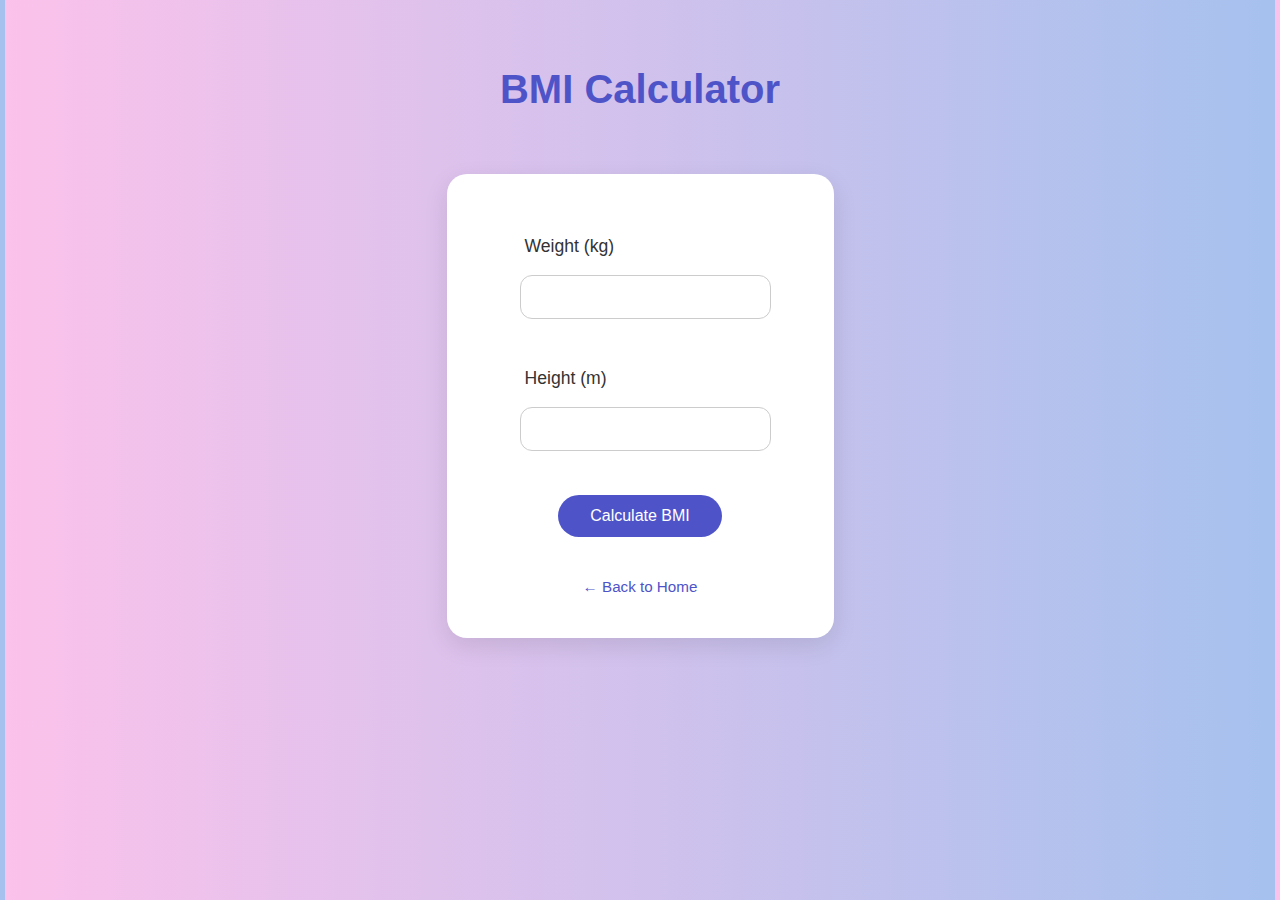
<file: templates/bmi_calculator.html>
<!DOCTYPE html>
<html lang="en">
<head>
    <meta charset="UTF-8">
    <meta name="viewport" content="width=device-width, initial-scale=1.0">
    <title>BMI Calculator</title>

    <style>
        * {
            margin: 5px;
            padding: 5px;
            box-sizing: border-box;
            font-family: 'Segoe UI', Tahoma, Geneva, Verdana, sans-serif;
        }

        body {
            background: linear-gradient(to right, #fbc2eb, #a6c1ee);
            color: #333;
            padding: 2rem;
            display: flex;
            flex-direction: column;
            align-items: center;
        }
        .header h1 {
            font-size: 2.5rem;
            font-weight: 600;
            color: #4e54c8;
        }

        /* Main container */
        .main-container {
            flex: 1;
            display: flex;
            align-items: center;
            justify-content: center;
            padding: 2rem;
        }

        .form-section {
            background-color: #ffffff;
            padding: 2rem 3rem;
            border-radius: 20px;
            box-shadow: 0 8px 24px rgba(0,0,0,0.1);
            max-width: 400px;
            width: 100%;
        }

        /* Form Styles */
        .bmi-form .input-group {
            margin-bottom: 1.5rem;
        }

        .bmi-form label {
            display: block;
            font-size: 1.1rem;
            margin-bottom: 0.5rem;
            font-weight: 500;
        }

        .bmi-form input {
            width: 100%;
            padding: 0.75rem 1rem;
            font-size: 1rem;
            border: 1px solid #ccc;
            border-radius: 12px;
            transition: 0.3s ease;
        }

        .bmi-form input:focus {
            border-color: #4e54c8;
            outline: none;
            box-shadow: 0 0 5px rgba(78, 84, 200, 0.3);
        }

        .button-group {
            text-align: center;
            margin-top: 1.5rem;
        }

        .button-group button {
            background-color: #4e54c8;
            color: white;
            border: none;
            padding: 0.75rem 2rem;
            font-size: 1rem;
            border-radius: 50px;
            cursor: pointer;
            transition: background 0.3s ease;
        }

        .button-group button:hover {
            background-color: #3d41a1;
        }

        /* Navigation */
        .navigation {
            text-align: center;
            margin-top: 1rem;
        }

        .nav-link {
            text-decoration: none;
            color: #4e54c8;
            font-weight: 500;
            font-size: 0.95rem;
        }

        .nav-link:hover {
            text-decoration: underline;
        }
    </style>
</head>
<body>
    <header class="header">
        <h1>BMI Calculator</h1>
    </header>

    <main class="main-container">
        <section class="form-section">
            <form action="/calculate_bmi" method="post" class="bmi-form">
                <div class="input-group">
                    <label for="weight">Weight (kg)</label>
                    <input type="number" step="0.1" name="weight" id="weight" required>
                </div>

                <div class="input-group">
                    <label for="height">Height (m)</label>
                    <input type="number" step="0.01" name="height" id="height" required>
                </div>

                <div class="button-group">
                    <button type="submit">Calculate BMI</button>
                </div>
            </form>

            <div class="navigation">
                <a href="{{ url_for('home') }}" class="nav-link">← Back to Home</a>
            </div>
        </section>
    </main>
</body>
</html>
</file>
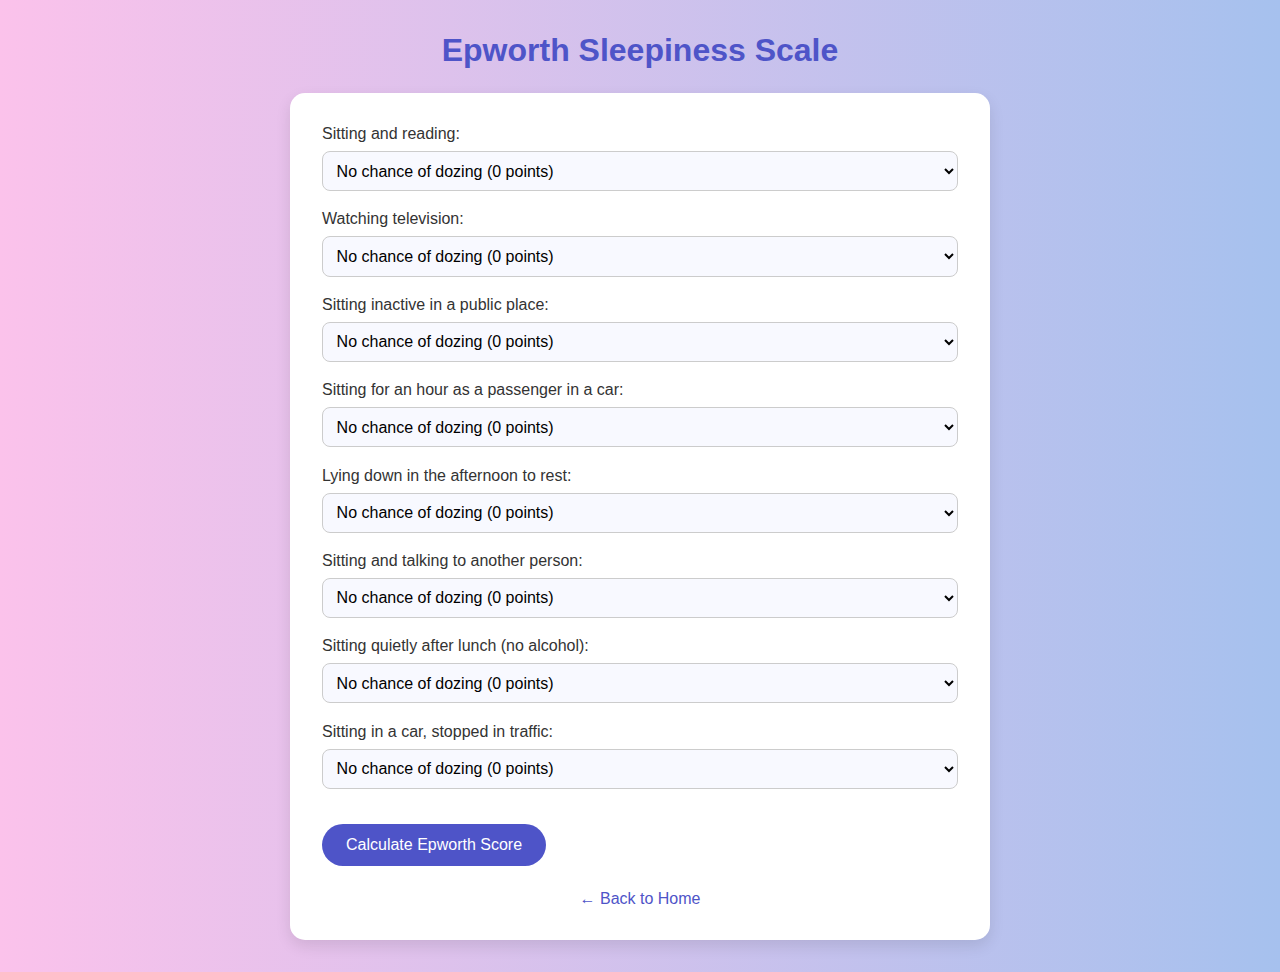
<file: templates/epworth_score.html>
<!DOCTYPE html>
<html lang="en">
<head>
    <meta charset="UTF-8">
    <meta name="viewport" content="width=device-width, initial-scale=1.0">
    <title>Epworth Score Calculation</title>
    <style>
        * {
            margin: 0;
            padding: 0;
            box-sizing: border-box;
            font-family: 'Segoe UI', Tahoma, Geneva, Verdana, sans-serif;
        }

        body {
            background: linear-gradient(to right, #fbc2eb, #a6c1ee);
            color: #333;
            padding: 2rem;
            display: flex;
            flex-direction: column;
            align-items: center;
        }

        .header h1 {
            font-size: 2rem;
            margin-bottom: 1.5rem;
            color: #4e54c8;
        }

        .container {
            width: 100%;
            max-width: 700px;
            background-color: #fff;
            padding: 2rem;
            border-radius: 15px;
            box-shadow: 0 6px 15px rgba(0, 0, 0, 0.1);
        }

        .form-container {
            width: 100%;
        }

        .form-group {
            margin-bottom: 1.2rem;
        }

        label {
            display: block;
            margin-bottom: 0.5rem;
            font-weight: 500;
            color: #333;
        }

        select {
            width: 100%;
            padding: 0.6rem;
            border-radius: 8px;
            border: 1px solid #ccc;
            font-size: 1rem;
            background-color: #f8f9ff;
            transition: 0.3s ease;
        }

        select:focus {
            border-color: #4e54c8;
            outline: none;
            box-shadow: 0 0 6px rgba(78, 84, 200, 0.3);
        }

        button[type="submit"] {
            background-color: #4e54c8;
            color: white;
            border: none;
            padding: 0.75rem 1.5rem;
            font-size: 1rem;
            border-radius: 50px;
            cursor: pointer;
            transition: background 0.3s ease;
            margin-top: 1rem;
        }

        button[type="submit"]:hover {
            background-color: #3d41a1;
        }

        .nav-links {
            margin-top: 1.5rem;
            text-align: center;
        }

        .nav-links a {
            color: #4e54c8;
            text-decoration: none;
            font-weight: 500;
        }

        .nav-links a:hover {
            text-decoration: underline;
        }
    </style>
</head>
<body>
    <div class="header">
        <h1>Epworth Sleepiness Scale</h1>
    </div>
    
    <div class="container">
        <div class="form-container">
            <form action="/calculate_epworth" method="post">
                <div class="form-group">
                    <label for="epworth_1">Sitting and reading:</label>
                    <select name="epworth_1" required>
                        <option value="0">No chance of dozing (0 points)</option>
                        <option value="1">Slight chance of dozing (1 point)</option>
                        <option value="2">Moderate chance of dozing (2 points)</option>
                        <option value="3">High chance of dozing (3 points)</option>
                    </select>
                </div>

                <div class="form-group">
                    <label for="epworth_2">Watching television:</label>
                    <select name="epworth_2" required>
                        <option value="0">No chance of dozing (0 points)</option>
                        <option value="1">Slight chance of dozing (1 point)</option>
                        <option value="2">Moderate chance of dozing (2 points)</option>
                        <option value="3">High chance of dozing (3 points)</option>
                    </select>
                </div>

                <div class="form-group">
                    <label for="epworth_3">Sitting inactive in a public place:</label>
                    <select name="epworth_3" required>
                        <option value="0">No chance of dozing (0 points)</option>
                        <option value="1">Slight chance of dozing (1 point)</option>
                        <option value="2">Moderate chance of dozing (2 points)</option>
                        <option value="3">High chance of dozing (3 points)</option>
                    </select>
                </div>

                <div class="form-group">
                    <label for="epworth_4">Sitting for an hour as a passenger in a car:</label>
                    <select name="epworth_4" required>
                        <option value="0">No chance of dozing (0 points)</option>
                        <option value="1">Slight chance of dozing (1 point)</option>
                        <option value="2">Moderate chance of dozing (2 points)</option>
                        <option value="3">High chance of dozing (3 points)</option>
                    </select>
                </div>

                <div class="form-group">
                    <label for="epworth_5">Lying down in the afternoon to rest:</label>
                    <select name="epworth_5" required>
                        <option value="0">No chance of dozing (0 points)</option>
                        <option value="1">Slight chance of dozing (1 point)</option>
                        <option value="2">Moderate chance of dozing (2 points)</option>
                        <option value="3">High chance of dozing (3 points)</option>
                    </select>
                </div>

                <div class="form-group">
                    <label for="epworth_6">Sitting and talking to another person:</label>
                    <select name="epworth_6" required>
                        <option value="0">No chance of dozing (0 points)</option>
                        <option value="1">Slight chance of dozing (1 point)</option>
                        <option value="2">Moderate chance of dozing (2 points)</option>
                        <option value="3">High chance of dozing (3 points)</option>
                    </select>
                </div>

                <div class="form-group">
                    <label for="epworth_7">Sitting quietly after lunch (no alcohol):</label>
                    <select name="epworth_7" required>
                        <option value="0">No chance of dozing (0 points)</option>
                        <option value="1">Slight chance of dozing (1 point)</option>
                        <option value="2">Moderate chance of dozing (2 points)</option>
                        <option value="3">High chance of dozing (3 points)</option>
                    </select>
                </div>

                <div class="form-group">
                    <label for="epworth_8">Sitting in a car, stopped in traffic:</label>
                    <select name="epworth_8" required>
                        <option value="0">No chance of dozing (0 points)</option>
                        <option value="1">Slight chance of dozing (1 point)</option>
                        <option value="2">Moderate chance of dozing (2 points)</option>
                        <option value="3">High chance of dozing (3 points)</option>
                    </select>
                </div>

                <button type="submit">Calculate Epworth Score</button>
            </form>
            
            <div class="nav-links">
                <p><a href="{{ url_for('home') }}">← Back to Home</a></p>
            </div>
        </div>
    </div>
</body>
</html>
</file>
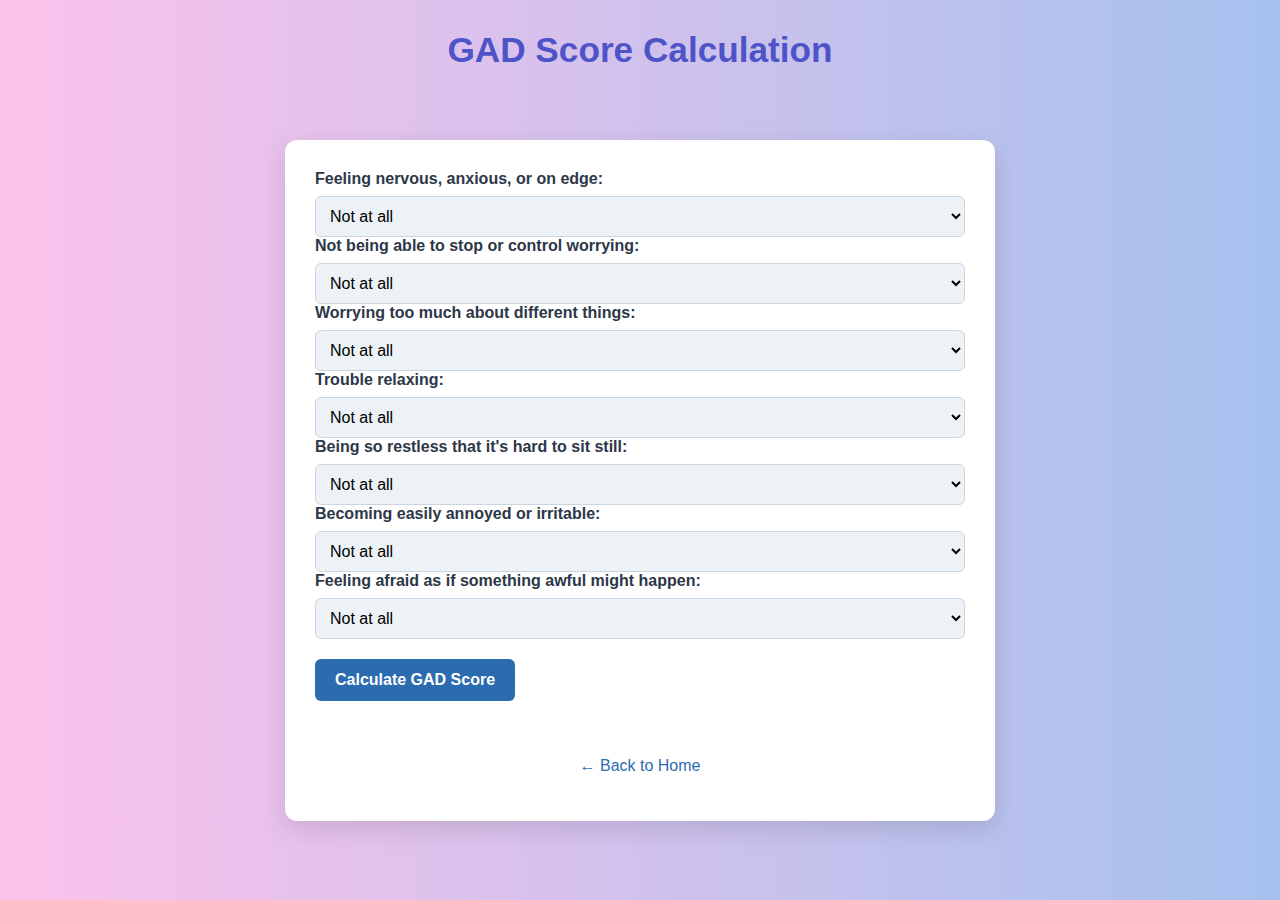
<file: templates/gad_score.html>
<!DOCTYPE html>
<html lang="en">
<head>
    <meta charset="UTF-8" />
    <meta name="viewport" content="width=device-width, initial-scale=1.0"/>
    <title>GAD Score Calculation</title>
    <style>
        body {
            background: linear-gradient(to right, #fbc2eb, #a6c1ee);
            font-family: 'Segoe UI', Tahoma, Geneva, Verdana, sans-serif;
            background-color: #f0f4f8;
            margin: 0;
            padding: 0;
            display: flex;
            flex-direction: column;
            align-items: center;
        }

        .header {
            color: #4e54c8;
            padding: 30px;
            width: 100%;
            text-align: center;
            
        }

        h1 {
            margin: 0;
            font-size: 2.2rem;
        }

        .container {
            background-color: #ffffff;
            margin-top: 40px;
            padding: 30px;
            border-radius: 12px;
            box-shadow: 0 8px 24px rgba(0, 0, 0, 0.12);
            max-width: 650px;
            width: 90%;
        }

        .form-container {
            display: flex;
            flex-direction: column;
            gap: 20px;
        }

        .form-group {
            display: flex;
            flex-direction: column;
        }

        label {
            font-weight: 600;
            color: #2d3748;
            margin-bottom: 8px;
        }

        select {
            padding: 10px;
            border-radius: 6px;
            border: 1px solid #cbd5e0;
            font-size: 1rem;
            background-color: #edf2f7;
            transition: border-color 0.3s ease;
        }

        select:focus {
            outline: none;
            border-color: #3182ce;
            background-color: #e2e8f0;
        }

        button {
            margin-top: 20px;
            padding: 12px 20px;
            background-color: #2b6cb0;
            color: #ffffff;
            font-size: 1rem;
            font-weight: 600;
            border: none;
            border-radius: 6px;
            cursor: pointer;
            transition: background-color 0.3s ease;
        }

        button:hover {
            background-color: #2c5282;
        }

        .nav-links {
            margin-top: 20px;
            text-align: center;
        }

        .nav-links a {
            color: #2b6cb0;
            text-decoration: none;
            font-weight: 500;
        }

        .nav-links a:hover {
            text-decoration: underline;
        }
    </style>
</head>
<body>
    <div class="header">
        <h1>GAD Score Calculation</h1>
    </div>

    <div class="container">
        <div class="form-container">
            <form action="/calculate_gad" method="post">
                <div class="form-group">
                    <label>Feeling nervous, anxious, or on edge:</label>
                    <select name="Feeling nervous, anxious, or on edge" required>
                        <option value="Not at all">Not at all</option>
                        <option value="Several days">Several days</option>
                        <option value="More than half the days">More than half the days</option>
                        <option value="Nearly every day">Nearly every day</option>
                    </select>
                </div>

                <div class="form-group">
                    <label>Not being able to stop or control worrying:</label>
                    <select name="Not being able to stop or control worrying" required>
                        <option value="Not at all">Not at all</option>
                        <option value="Several days">Several days</option>
                        <option value="More than half the days">More than half the days</option>
                        <option value="Nearly every day">Nearly every day</option>
                    </select>
                </div>

                <div class="form-group">
                    <label>Worrying too much about different things:</label>
                    <select name="Worrying too much about different things" required>
                        <option value="Not at all">Not at all</option>
                        <option value="Several days">Several days</option>
                        <option value="More than half the days">More than half the days</option>
                        <option value="Nearly every day">Nearly every day</option>
                    </select>
                </div>

                <div class="form-group">
                    <label>Trouble relaxing:</label>
                    <select name="Trouble relaxing" required>
                        <option value="Not at all">Not at all</option>
                        <option value="Several days">Several days</option>
                        <option value="More than half the days">More than half the days</option>
                        <option value="Nearly every day">Nearly every day</option>
                    </select>
                </div>

                <div class="form-group">
                    <label>Being so restless that it's hard to sit still:</label>
                    <select name="Being so restless that it's hard to sit still" required>
                        <option value="Not at all">Not at all</option>
                        <option value="Several days">Several days</option>
                        <option value="More than half the days">More than half the days</option>
                        <option value="Nearly every day">Nearly every day</option>
                    </select>
                </div>

                <div class="form-group">
                    <label>Becoming easily annoyed or irritable:</label>
                    <select name="Becoming easily annoyed or irritable" required>
                        <option value="Not at all">Not at all</option>
                        <option value="Several days">Several days</option>
                        <option value="More than half the days">More than half the days</option>
                        <option value="Nearly every day">Nearly every day</option>
                    </select>
                </div>

                <div class="form-group">
                    <label>Feeling afraid as if something awful might happen:</label>
                    <select name="Feeling afraid as if something awful might happen" required>
                        <option value="Not at all">Not at all</option>
                        <option value="Several days">Several days</option>
                        <option value="More than half the days">More than half the days</option>
                        <option value="Nearly every day">Nearly every day</option>
                    </select>
                </div>

                <button type="submit">Calculate GAD Score</button>
            </form>

            <div class="nav-links">
                <p><a href="{{ url_for('home') }}" class="nav-link">← Back to Home</a></p>
            </div>
        </div>
    </div>
</body>
</html>
</file>
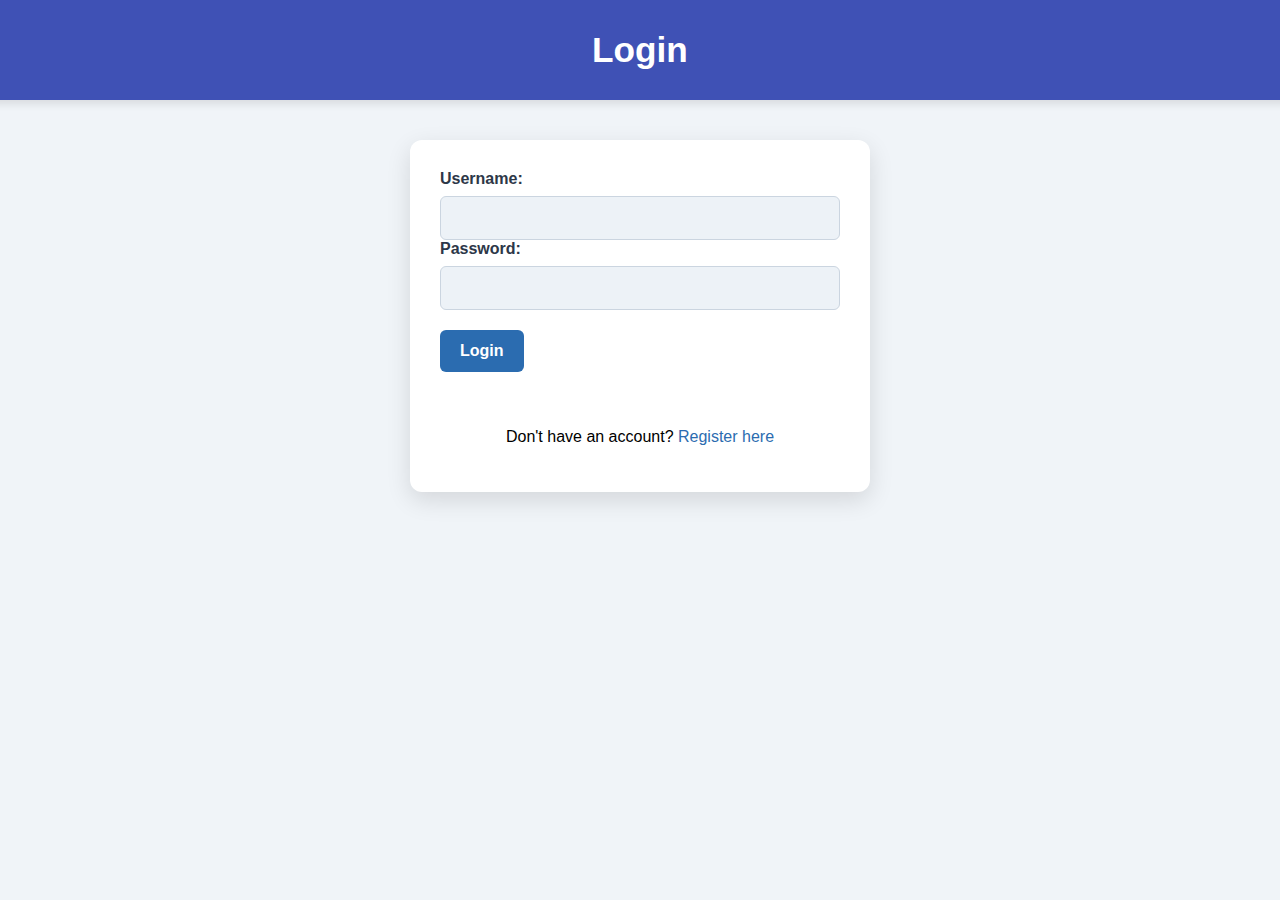
<file: templates/login.html>
<!DOCTYPE html>
<html lang="en">
<head>
    <meta charset="UTF-8">
    <meta name="viewport" content="width=device-width, initial-scale=1.0">
    <title>Login</title>
    <style>
        body {
            font-family: 'Segoe UI', Tahoma, Geneva, Verdana, sans-serif;
            background-color: #f0f4f8;
            margin: 0;
            padding: 0;
            display: flex;
            flex-direction: column;
            align-items: center;
        }
        
        .header {
            background-color: #3F51B5; /* navy */
            color: #ffffff;
            padding: 30px;
            width: 100%;
            text-align: center;
            box-shadow: 0 4px 8px rgba(0, 0, 0, 0.1);
        }

        h1 {
            margin: 0;
            font-size: 2.2rem;
        }

        .container {
            background-color: #ffffff;
            margin-top: 40px;
            padding: 30px;
            border-radius: 12px;
            box-shadow: 0 8px 24px rgba(0, 0, 0, 0.12);
            max-width: 400px;
            width: 90%;
        }

        .form-container {
            display: flex;
            flex-direction: column;
            gap: 20px;
        }

        .form-group {
            display: flex;
            flex-direction: column;
        }

        label {
            font-weight: 600;
            color: #2d3748;
            margin-bottom: 8px;
        }

        input {
            padding: 12px;
            border-radius: 6px;
            border: 1px solid #cbd5e0;
            font-size: 1rem;
            background-color: #edf2f7;
            transition: border-color 0.3s ease;
        }

        input:focus {
            outline: none;
            border-color: #3182ce;
            background-color: #e2e8f0;
        }

        button {
            margin-top: 20px;
            padding: 12px 20px;
            background-color: #2b6cb0;
            color: #ffffff;
            font-size: 1rem;
            font-weight: 600;
            border: none;
            border-radius: 6px;
            cursor: pointer;
            transition: background-color 0.3s ease;
        }

        button:hover {
            background-color: #2c5282;
        }

        .nav-links {
            margin-top: 20px;
            text-align: center;
        }

        .nav-links a {
            color: #2b6cb0; /* same as login button */
            text-decoration: none;
            font-weight: 500;
        }

        .nav-links a:hover {
            text-decoration: underline;
        }
    </style>
</head>
<body>
    <div class="header">
        <h1>Login</h1>
    </div>

    <div class="container">
        <div class="form-container">
            <form action="/login" method="post">
                <div class="form-group">
                    <label for="username">Username:</label>
                    <input type="text" name="username" required />
                </div>

                <div class="form-group">
                    <label for="password">Password:</label>
                    <input type="password" name="password" required />
                </div>

                <button type="submit">Login</button>
            </form>

            <div class="nav-links">
                <p>Don't have an account? <a href="/register">Register here</a></p>
            </div>
        </div>
    </div>
</body>
</html>
</file>
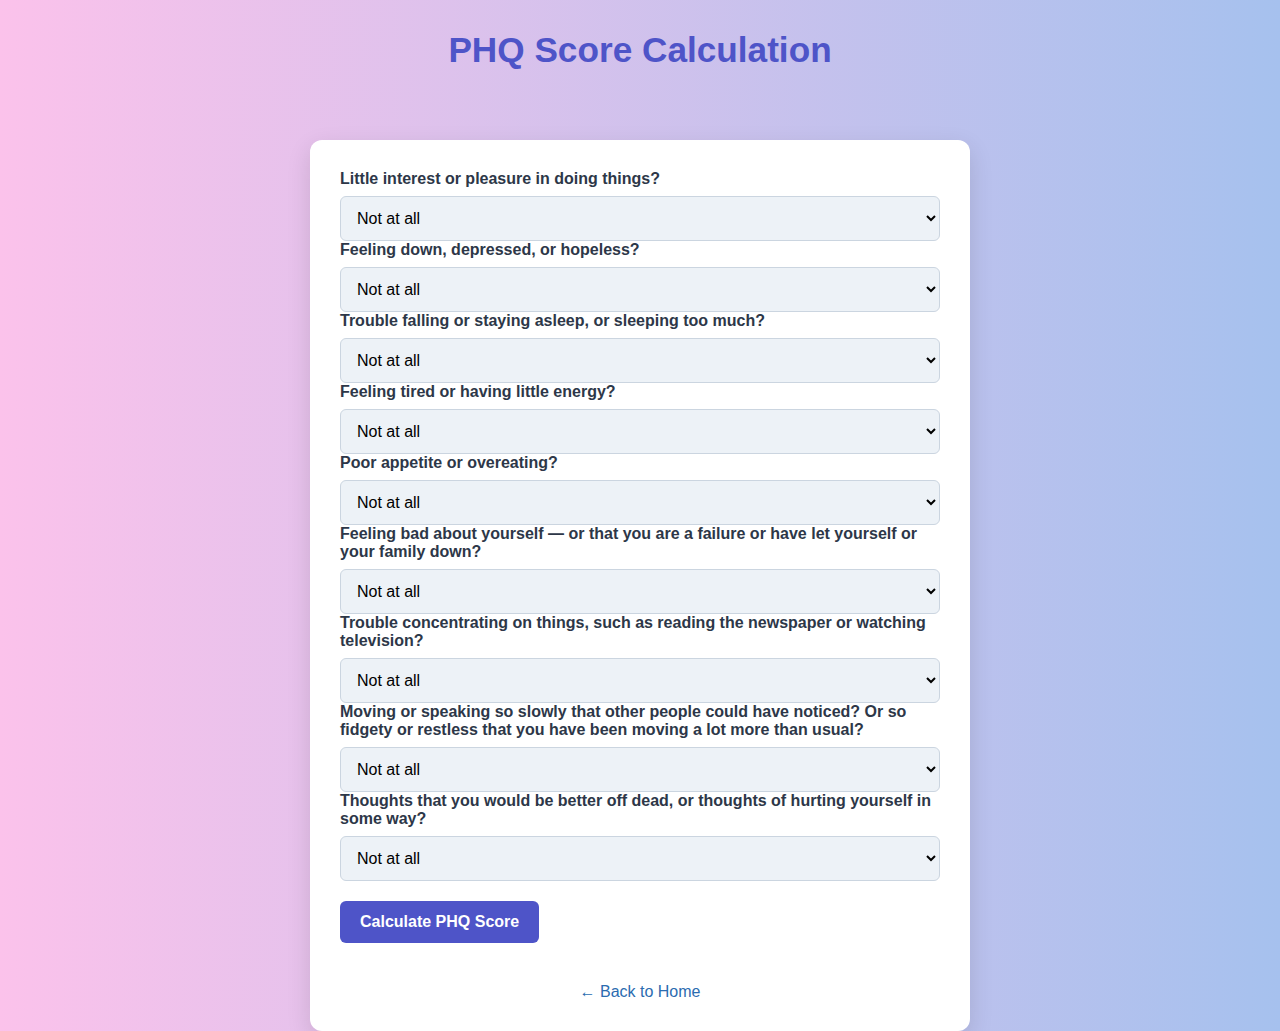
<file: templates/phq_score.html>
<!DOCTYPE html>
<html lang="en">
<head>
    <meta charset="UTF-8">
    <meta name="viewport" content="width=device-width, initial-scale=1.0">
    <title>PHQ Score Calculation</title>
    <style>
        body {
            background: linear-gradient(to right, #fbc2eb, #a6c1ee);
            font-family: 'Segoe UI', Tahoma, Geneva, Verdana, sans-serif;
            background-color: #f0f4f8;
            margin: 0;
            padding: 0;
            display: flex;
            flex-direction: column;
            align-items: center;
        }
        
        .header {
            
            color: #4e54c8;
            padding: 30px;
            width: 100%;
            text-align: center;
            
        }

        h1 {
            margin: 0;
            font-size: 2.2rem;
        }

        .container {
            background-color: #ffffff;
            margin-top: 40px;
            padding: 30px;
            border-radius: 12px;
            box-shadow: 0 8px 24px rgba(0, 0, 0, 0.12);
            max-width: 600px;
            width: 90%;
        }

        .form-container {
            display: flex;
            flex-direction: column;
            gap: 20px;
        }

        .form-group {
            display: flex;
            flex-direction: column;
        }

        label {
            font-weight: 600;
            color: #2d3748;
            margin-bottom: 8px;
        }

        select {
            padding: 12px;
            border-radius: 6px;
            border: 1px solid #cbd5e0;
            font-size: 1rem;
            background-color: #edf2f7;
            transition: border-color 0.3s ease;
        }

        select:focus {
            outline: none;
            border-color: #3182ce;
            background-color: #e2e8f0;
        }

        button {
            margin-top: 20px;
            padding: 12px 20px;
            background-color: #4e54c8;
            color: #ffffff;
            font-size: 1rem;
            font-weight: 600;
            border: none;
            border-radius: 6px;
            cursor: pointer;
            transition: background-color 0.3s ease;
        }

        button:hover {
            background-color: #2c5282;
        }

        .nav-links {
            margin-top: 20px;
            text-align: center;
        }

        .nav-links a {
            color: #2b6cb0;
            text-decoration: none;
            font-weight: 500;
        }

        .nav-links a:hover {
            text-decoration: underline;
        }
    </style>
</head>
<body>
    <div class="header">
        <h1>PHQ Score Calculation</h1>
    </div>
    
    <div class="container">
        <div class="form-container">
            <form action="/calculate_phq" method="post">
                <div class="form-group">
                    <label for="phq_1">Little interest or pleasure in doing things?</label>
                    <select name="phq_1" required>
                        <option value="Not at all">Not at all</option>
                        <option value="Several days">Several days</option>
                        <option value="More than half the days">More than half the days</option>
                        <option value="Nearly every day">Nearly every day</option>
                    </select>
                </div>

                <div class="form-group">
                    <label for="phq_2">Feeling down, depressed, or hopeless?</label>
                    <select name="phq_2" required>
                        <option value="Not at all">Not at all</option>
                        <option value="Several days">Several days</option>
                        <option value="More than half the days">More than half the days</option>
                        <option value="Nearly every day">Nearly every day</option>
                    </select>
                </div>

                <div class="form-group">
                    <label for="phq_3">Trouble falling or staying asleep, or sleeping too much?</label>
                    <select name="phq_3" required>
                        <option value="Not at all">Not at all</option>
                        <option value="Several days">Several days</option>
                        <option value="More than half the days">More than half the days</option>
                        <option value="Nearly every day">Nearly every day</option>
                    </select>
                </div>

                <div class="form-group">
                    <label for="phq_4">Feeling tired or having little energy?</label>
                    <select name="phq_4" required>
                        <option value="Not at all">Not at all</option>
                        <option value="Several days">Several days</option>
                        <option value="More than half the days">More than half the days</option>
                        <option value="Nearly every day">Nearly every day</option>
                    </select>
                </div>

                <div class="form-group">
                    <label for="phq_5">Poor appetite or overeating?</label>
                    <select name="phq_5" required>
                        <option value="Not at all">Not at all</option>
                        <option value="Several days">Several days</option>
                        <option value="More than half the days">More than half the days</option>
                        <option value="Nearly every day">Nearly every day</option>
                    </select>
                </div>

                <div class="form-group">
                    <label for="phq_6">Feeling bad about yourself — or that you are a failure or have let yourself or your family down?</label>
                    <select name="phq_6" required>
                        <option value="Not at all">Not at all</option>
                        <option value="Several days">Several days</option>
                        <option value="More than half the days">More than half the days</option>
                        <option value="Nearly every day">Nearly every day</option>
                    </select>
                </div>

                <div class="form-group">
                    <label for="phq_7">Trouble concentrating on things, such as reading the newspaper or watching television?</label>
                    <select name="phq_7" required>
                        <option value="Not at all">Not at all</option>
                        <option value="Several days">Several days</option>
                        <option value="More than half the days">More than half the days</option>
                        <option value="Nearly every day">Nearly every day</option>
                    </select>
                </div>

                <div class="form-group">
                    <label for="phq_8">Moving or speaking so slowly that other people could have noticed? Or so fidgety or restless that you have been moving a lot more than usual?</label>
                    <select name="phq_8" required>
                        <option value="Not at all">Not at all</option>
                        <option value="Several days">Several days</option>
                        <option value="More than half the days">More than half the days</option>
                        <option value="Nearly every day">Nearly every day</option>
                    </select>
                </div>

                <div class="form-group">
                    <label for="phq_9">Thoughts that you would be better off dead, or thoughts of hurting yourself in some way?</label>
                    <select name="phq_9" required>
                        <option value="Not at all">Not at all</option>
                        <option value="Several days">Several days</option>
                        <option value="More than half the days">More than half the days</option>
                        <option value="Nearly every day">Nearly every day</option>
                    </select>
                </div>

                <button type="submit">Calculate PHQ Score</button>
            </form>
            
            <div class="nav-links">
                <a href="{{ url_for('home') }}" class="nav-link">← Back to Home</a>
            </div>
        </div>
    </div>
</body>
</html>
</file>
